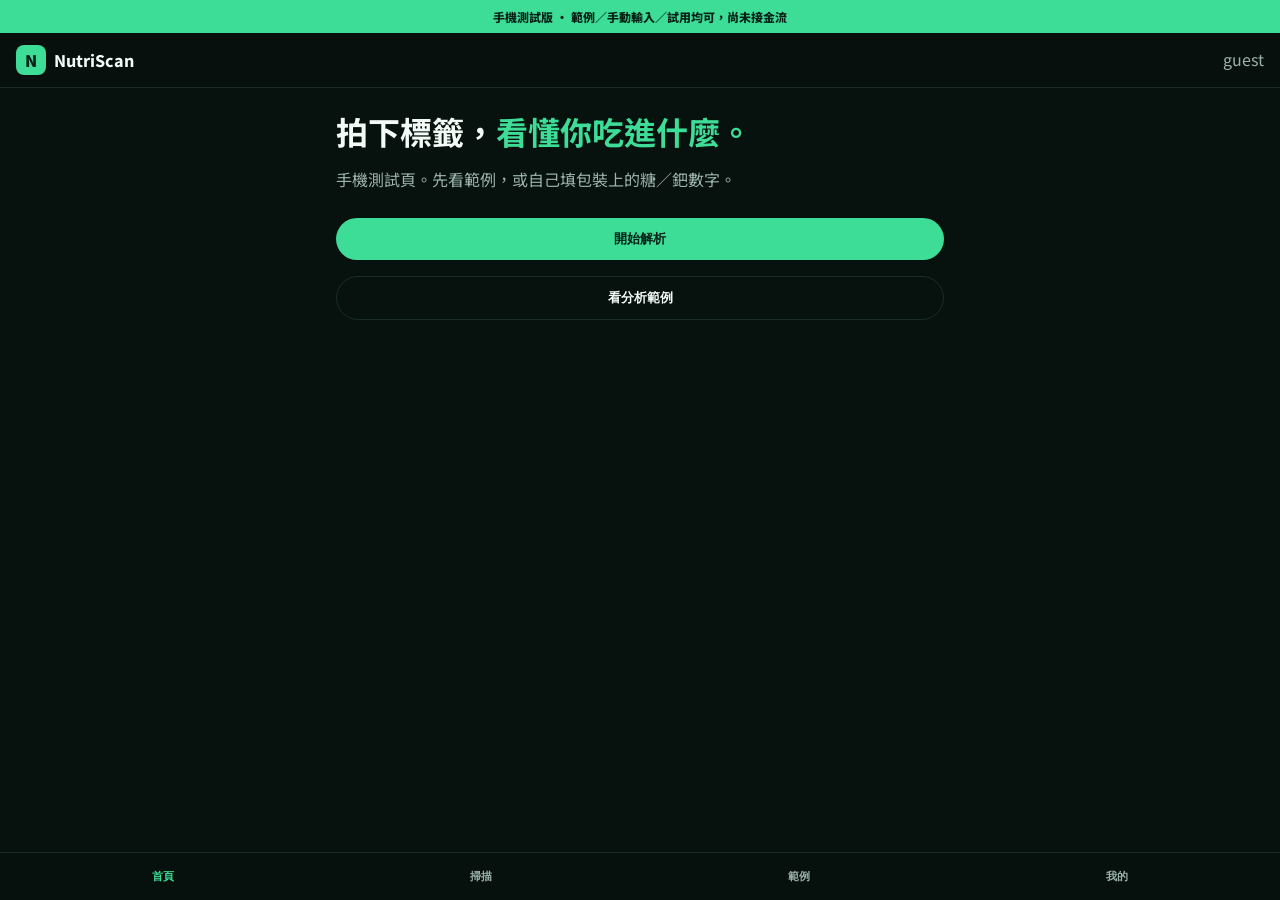
<file: m.html>
<!DOCTYPE html>
<html lang="zh-Hant">
<head>
<meta charset="UTF-8">
<meta name="viewport" content="width=device-width,initial-scale=1,viewport-fit=cover,maximum-scale=1">
<meta name="apple-mobile-web-app-capable" content="yes">
<meta name="theme-color" content="#07110e">
<title>NutriScan 手機測試</title>
<link href="https://fonts.googleapis.com/css2?family=Noto+Sans+TC:wght@400;700;800&display=swap" rel="stylesheet">
<style>
:root{--g:#3ddc97;--bg:#07110e;--card:#101c18;--line:rgba(167,243,208,.12);--muted:#9cb3aa;--text:#f4faf6}
*{box-sizing:border-box}body{margin:0;background:var(--bg);color:var(--text);font-family:"Noto Sans TC",sans-serif;padding-bottom:78px}
.ban{background:var(--g);color:#062016;text-align:center;font-size:12px;font-weight:800;padding:8px}
.top{display:flex;justify-content:space-between;align-items:center;padding:12px 16px;border-bottom:1px solid var(--line);position:sticky;top:0;background:rgba(7,17,14,.92)}
.brand{display:flex;gap:8px;align-items:center;font-weight:800}
.logo{width:30px;height:30px;border-radius:8px;background:var(--g);color:#062016;display:grid;place-items:center;font-weight:900}
.wrap{padding:16px;max-width:640px;margin:0 auto}
h1{font-size:32px;line-height:1.2;margin:8px 0 12px}h1 span{color:var(--g)}
h2{margin:0 0 8px}p, .hint{color:var(--muted);line-height:1.7}
.btn{border:0;border-radius:999px;padding:12px 16px;font-weight:800;background:var(--g);color:#062016;width:100%;margin:8px 0}
.btn2{background:transparent;color:var(--text);border:1px solid var(--line)}
.card{background:var(--card);border:1px solid var(--line);border-radius:18px;padding:16px;margin:12px 0}
.row{display:flex;justify-content:space-between;gap:8px;padding:8px 0;border-bottom:1px solid var(--line)}
.pill{display:inline-block;border-radius:999px;padding:4px 8px;font-size:12px;font-weight:700;margin:0 4px 4px 0}
.g{background:rgba(61,220,151,.16);color:var(--g)}.r{background:rgba(255,122,122,.16);color:#ff7a7a}.y{background:rgba(245,193,74,.16);color:#f5c14a}
input,select{width:100%;background:#0a1411;border:1px solid var(--line);border-radius:12px;padding:12px;color:var(--text);margin:6px 0}
.tabs{position:fixed;left:0;right:0;bottom:0;display:grid;grid-template-columns:repeat(4,1fr);background:rgba(7,17,14,.95);border-top:1px solid var(--line);padding:8px 4px calc(8px + env(safe-area-inset-bottom))}
.tabs button{background:0;border:0;color:var(--muted);font-size:11px;font-weight:800;padding:8px 0}
.tabs button.on{color:var(--g)}
.toast{position:fixed;left:50%;bottom:90px;transform:translateX(-50%);background:#17352b;padding:10px 14px;border-radius:999px;display:none;font-size:13px}
</style>
</head>
<body>
<div class="ban">手機測試版 · 範例／手動輸入／試用均可，尚未接金流</div>
<div class="top"><div class="brand"><span class="logo">N</span>NutriScan</div><span class="hint" id="planHint">訪客</span></div>
<div class="wrap" id="app"></div>
<nav class="tabs">
<button id="t-home" class="on" onclick="go('home')">首頁</button>
<button id="t-scan" onclick="go('scan')">掃描</button>
<button id="t-ex" onclick="go('ex')">範例</button>
<button id="t-me" onclick="go('me')">我的</button>
</nav>
<div class="toast" id="toast"></div>
<script>
const SAMPLES=[
{name:'燕麥堅果棒',g:30,kcal:142,protein:5,sugar:8,sodium:280,sat:1.8,all:'乳品、堅果'},
{name:'無糖原味優格',g:100,kcal:62,protein:5.2,sugar:3.6,sodium:48,sat:1.9,all:'乳品'},
{name:'薄鹽醬油',g:15,kcal:12,protein:1.1,sugar:1.2,sodium:720,sat:0,all:'大豆、麴質'},
{name:'兒童餅乾',g:25,kcal:128,protein:1.6,sugar:6.5,sodium:95,sat:2.6,all:'麴質、乳品'}
];
const st=JSON.parse(localStorage.getItem('ns.m')||'{"plan":"guest"}');
function save(){localStorage.setItem('ns.m',JSON.stringify(st))}
function toast(m){const t=document.getElementById('toast');t.textContent=m;t.style.display='block';setTimeout(()=>t.style.display='none',2200)}
function band(kind,per100){
  const r={sugar:[5,15],sodium:[120,500],sat:[1.5,4.5]}[kind];
  if(per100<r[0])return['g','綠燈'];if(per100>r[1])return['r','紅燈'];return['y','黃燈'];
}
function view(p,goal){
  const s100=p.sugar*100/p.g, n100=p.sodium*100/p.g, f100=p.sat*100/p.g;
  const bs=band('sugar',s100), bn=band('sodium',n100), bf=band('sat',f100);
  let tip='綜合來看，下單前再對一下包裝。';
  if(goal==='控糖'&&bs[0]==='r')tip=`每100g糖 ${s100.toFixed(1)}g，屬紅燈。建議當偶爾點心。`;
  if(goal==='低鈀'&&bn[0]!=='g')tip=`每100g鈀 ${n100.toFixed(0)}mg，低鈀飲食要減量或換品項。`;
  if(goal==='增肌')tip=p.protein>=10?`每份蛋白 ${p.protein}g，可當訓練點心。`:`蛋白一般，增肌可改優格或高蛋白飲。`;
  if(goal==='兒童點心')tip=(bs[0]==='g'&&bn[0]==='g')?'糖與鈀相對克制。':'兒童點心建議更嚴，糖或鈀未達綠燈。';
  return `<h2>${p.name}</h2><p class="hint">每份 ${p.g}g · 目標：${goal}</p>
    <div class="card"><span class="pill ${bs[0]}">糖 ${bs[1]}</span><span class="pill ${bn[0]}">鈀 ${bn[1]}</span><span class="pill ${bf[0]}">飽和脂肪 ${bf[1]}</span>
    <p>${tip}</p>
    <div class="row"><span>糖</span><b>${p.sugar} g</b></div>
    <div class="row"><span>鈀</span><b>${p.sodium} mg</b></div>
    <div class="row"><span>飽和脂肪</span><b>${p.sat} g</b></div>
    <div class="row"><span>蛋白質</span><b>${p.protein} g</b></div>
    <p class="hint">過敏原：${p.all||'請核對包裝'}。這不是醫療診斷。</p></div>
    <button class="btn" onclick="go('ex')">看其他範例</button>`;
}
const pages={
home(){return `<h1>拍下標籤，<span>看懂你吃進什麼。</span></h1>
<p>手機測試頁。先看範例，或自己填包裝上的糖／鈀數字。</p>
<button class="btn" onclick="go('scan')">開始解析</button>
<button class="btn btn2" onclick="go('ex')">看分析範例</button>`},
scan(){return `<h2>填標示數字</h2><p class="hint">貨架反光時這條路最穩。</p>
<input id="n" placeholder="商品名稱" value="手掃商品">
<input id="g" placeholder="每份公克" inputmode="decimal" value="30">
<input id="sugar" placeholder="糖 g" inputmode="decimal">
<input id="sodium" placeholder="鈀 mg" inputmode="decimal">
<input id="sat" placeholder="飽和脂肪 g" inputmode="decimal">
<input id="protein" placeholder="蛋白質 g" inputmode="decimal">
<select id="goal"><option>控糖</option><option>低鈀</option><option>增肌</option><option>兒童點心</option></select>
<button class="btn" onclick="runManual()">算出建議</button>`},
ex(){return `<h2>分析範例</h2>`+SAMPLES.map((s,i)=>`<div class="card"><b>${s.name}</b><p class="hint">糖 ${s.sugar}g · 鈀 ${s.sodium}mg</p><button class="btn btn2" onclick="openS(${i})">看解讀</button></div>`).join('')},
me(){const trial=st.trial&&st.trial>Date.now();
return `<h2>我的</h2><div class="card"><p>方案：${trial?'Pro 試用中':st.plan}</p>
<button class="btn" onclick="trial()">開啟 7 天試用</button>
<input id="code" placeholder="開通序號">
<button class="btn btn2" onclick="redeem()">開通</button>
<p class="hint">序號 NUTRI-PRO-2026</p></div>`},
result(){return view(st.last, st.goal||'控糖')}
};
function go(id){st.view=id;['home','scan','ex','me'].forEach(k=>document.getElementById('t-'+k)?.classList.toggle('on',k===(id==='result'?'scan':id)));
document.getElementById('app').innerHTML=(pages[id]||pages.home)();
document.getElementById('planHint').textContent=(st.trial&&st.trial>Date.now())?'試用中':(st.plan||'訪客');
window.scrollTo(0,0)}
function openS(i){st.last=SAMPLES[i];st.goal='控糖';go('result')}
function runManual(){
  st.last={name:n.value||'手掃商品',g:+g.value||100,kcal:0,protein:+protein.value||0,sugar:+sugar.value||0,sodium:+sodium.value||0,sat:+sat.value||0,all:'請核對包裝'};
  st.goal=goal.value;go('result')}
function trial(){st.trial=Date.now()+7*864e5;st.plan='pro';save();toast('已開啟 7 天試用');go('me')}
function redeem(){if((code.value||'').trim().toUpperCase()==='NUTRI-PRO-2026'){st.plan='pro';save();toast('已開通 Pro')}else toast('序號無效')}
go('home');
</script>
</body>
</html>
</file>
